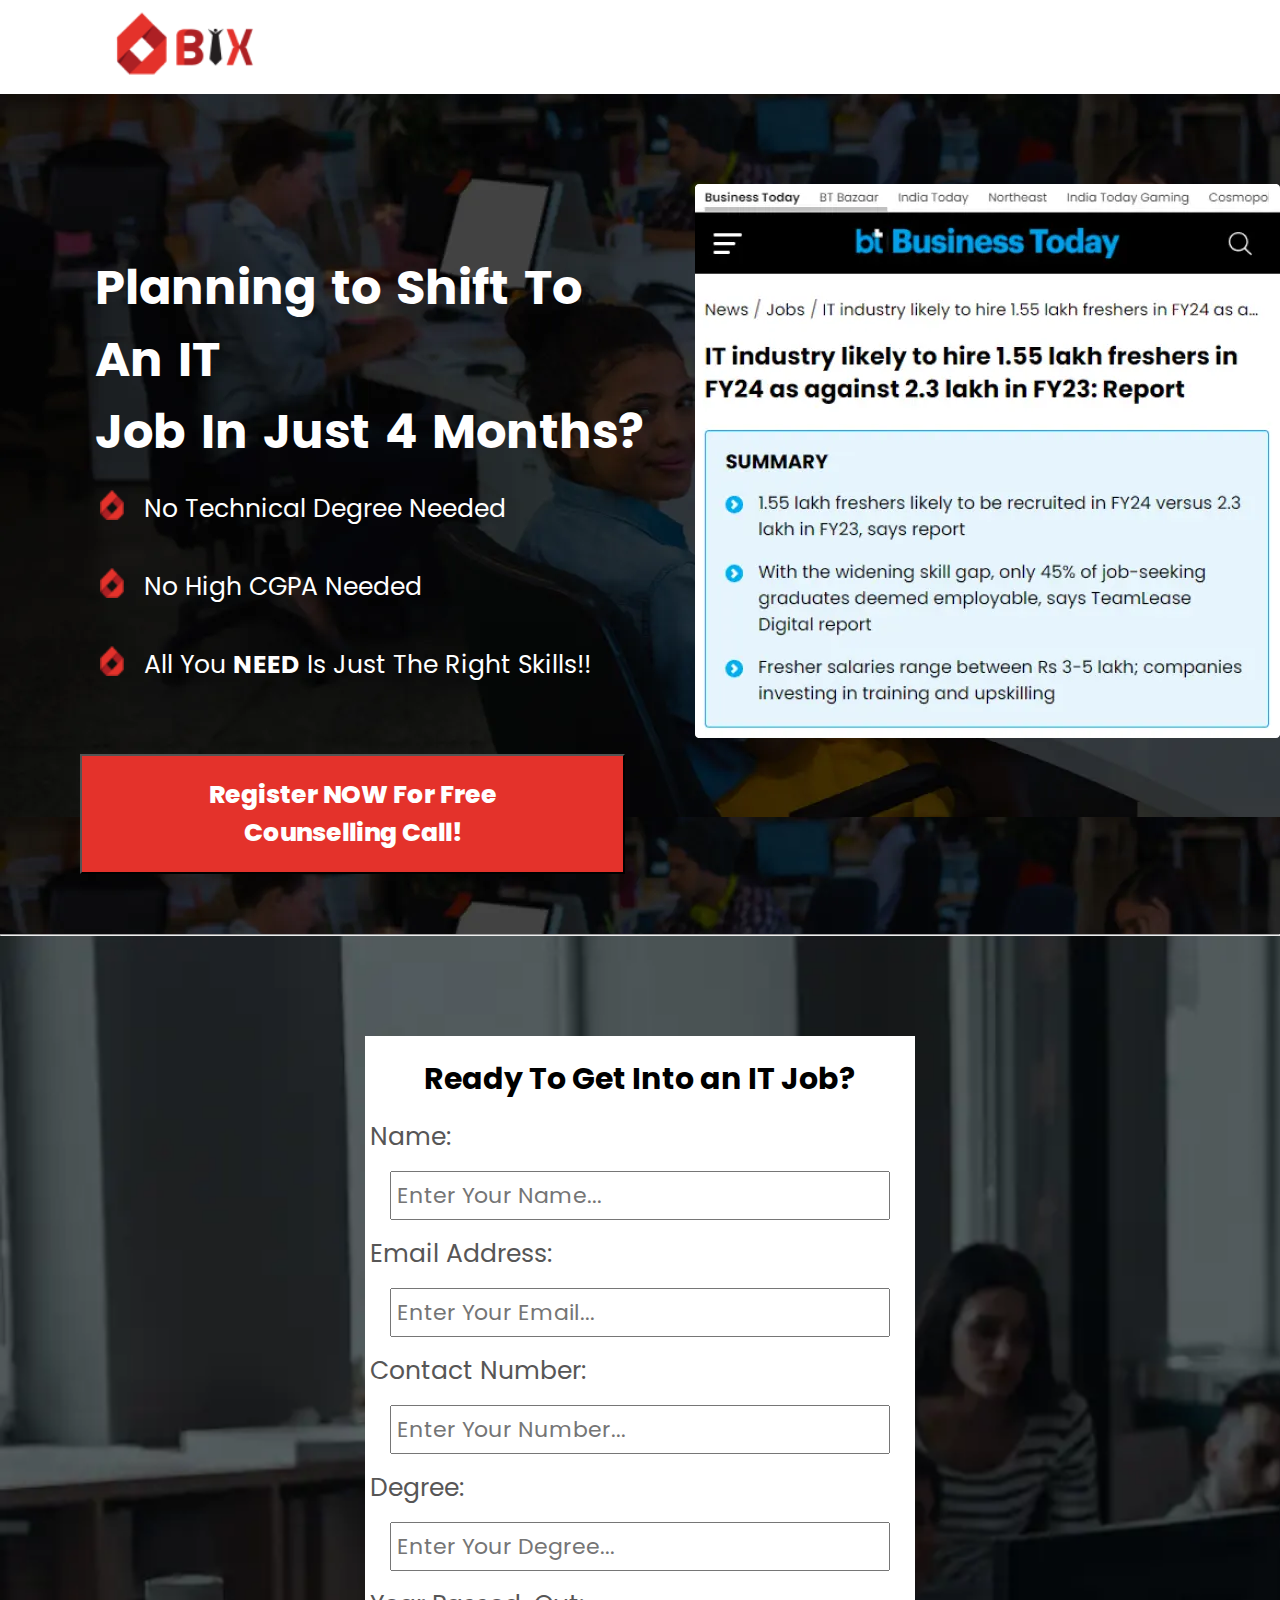
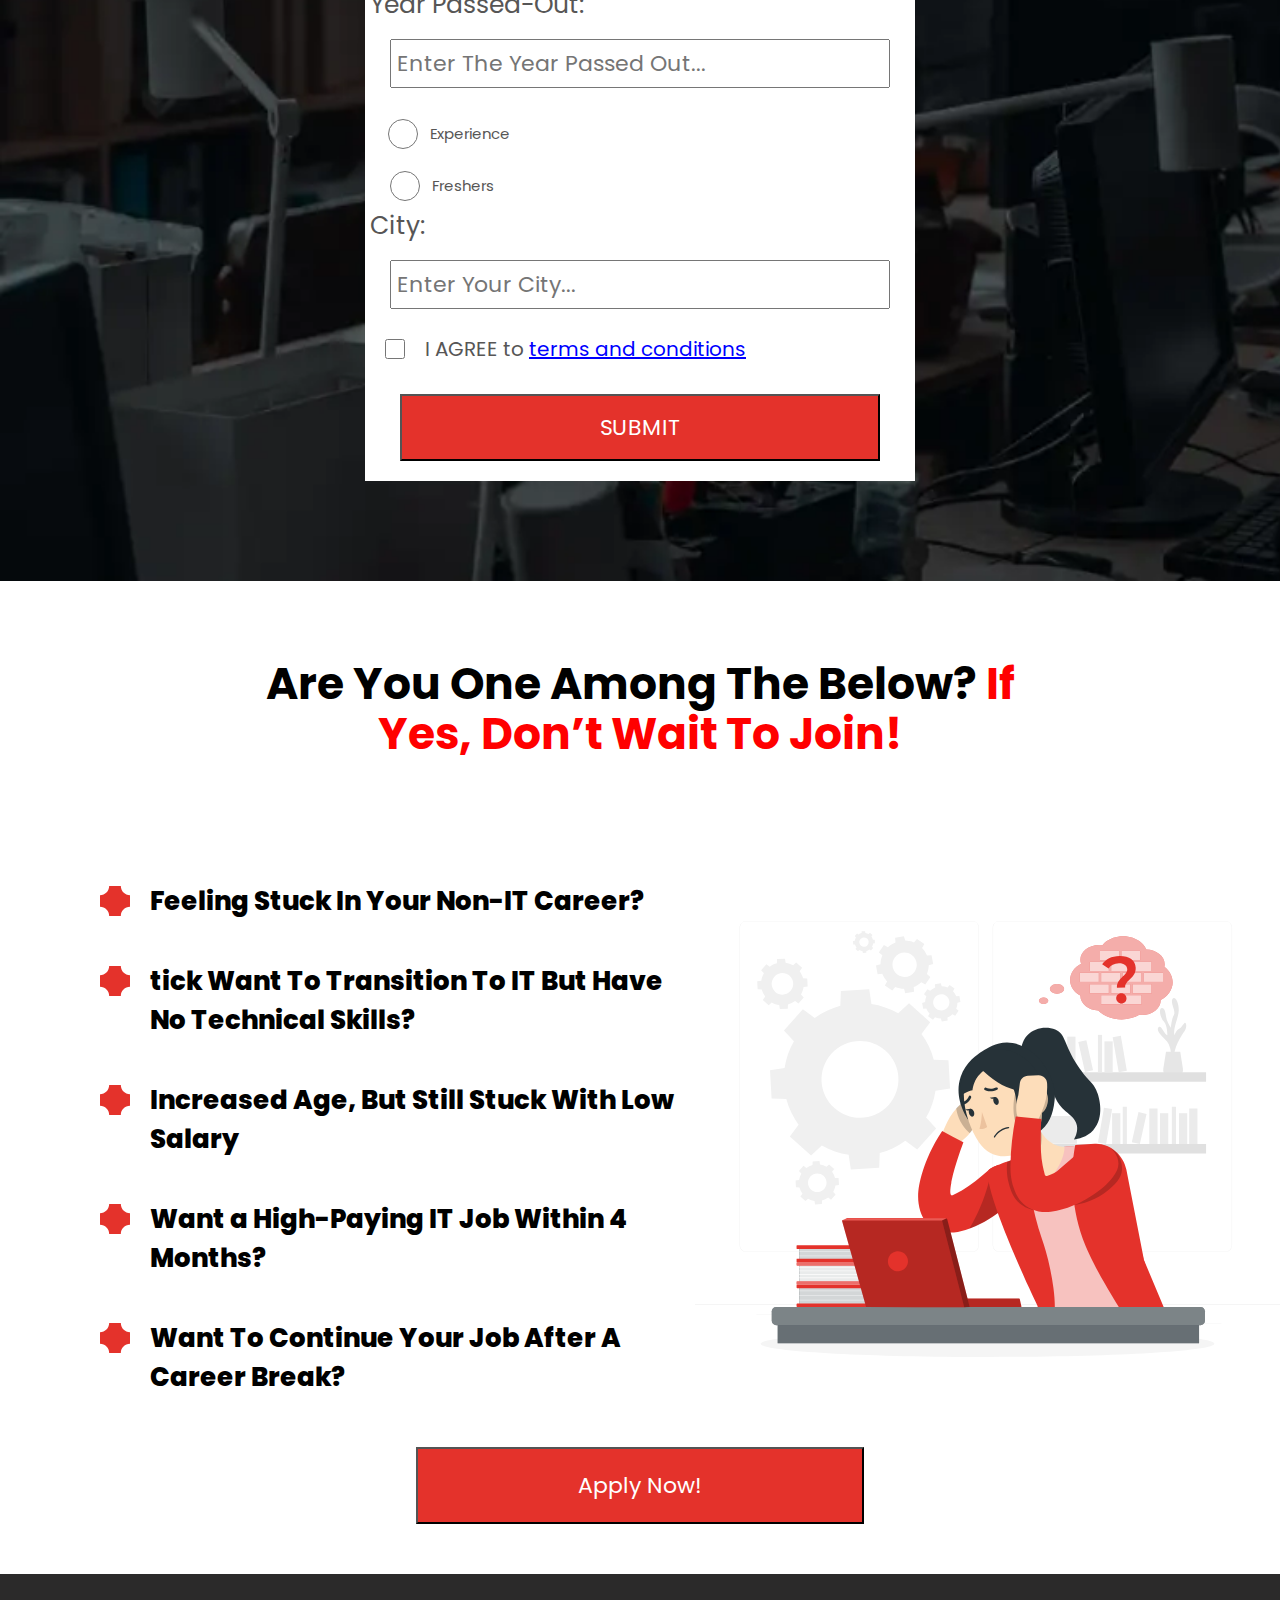
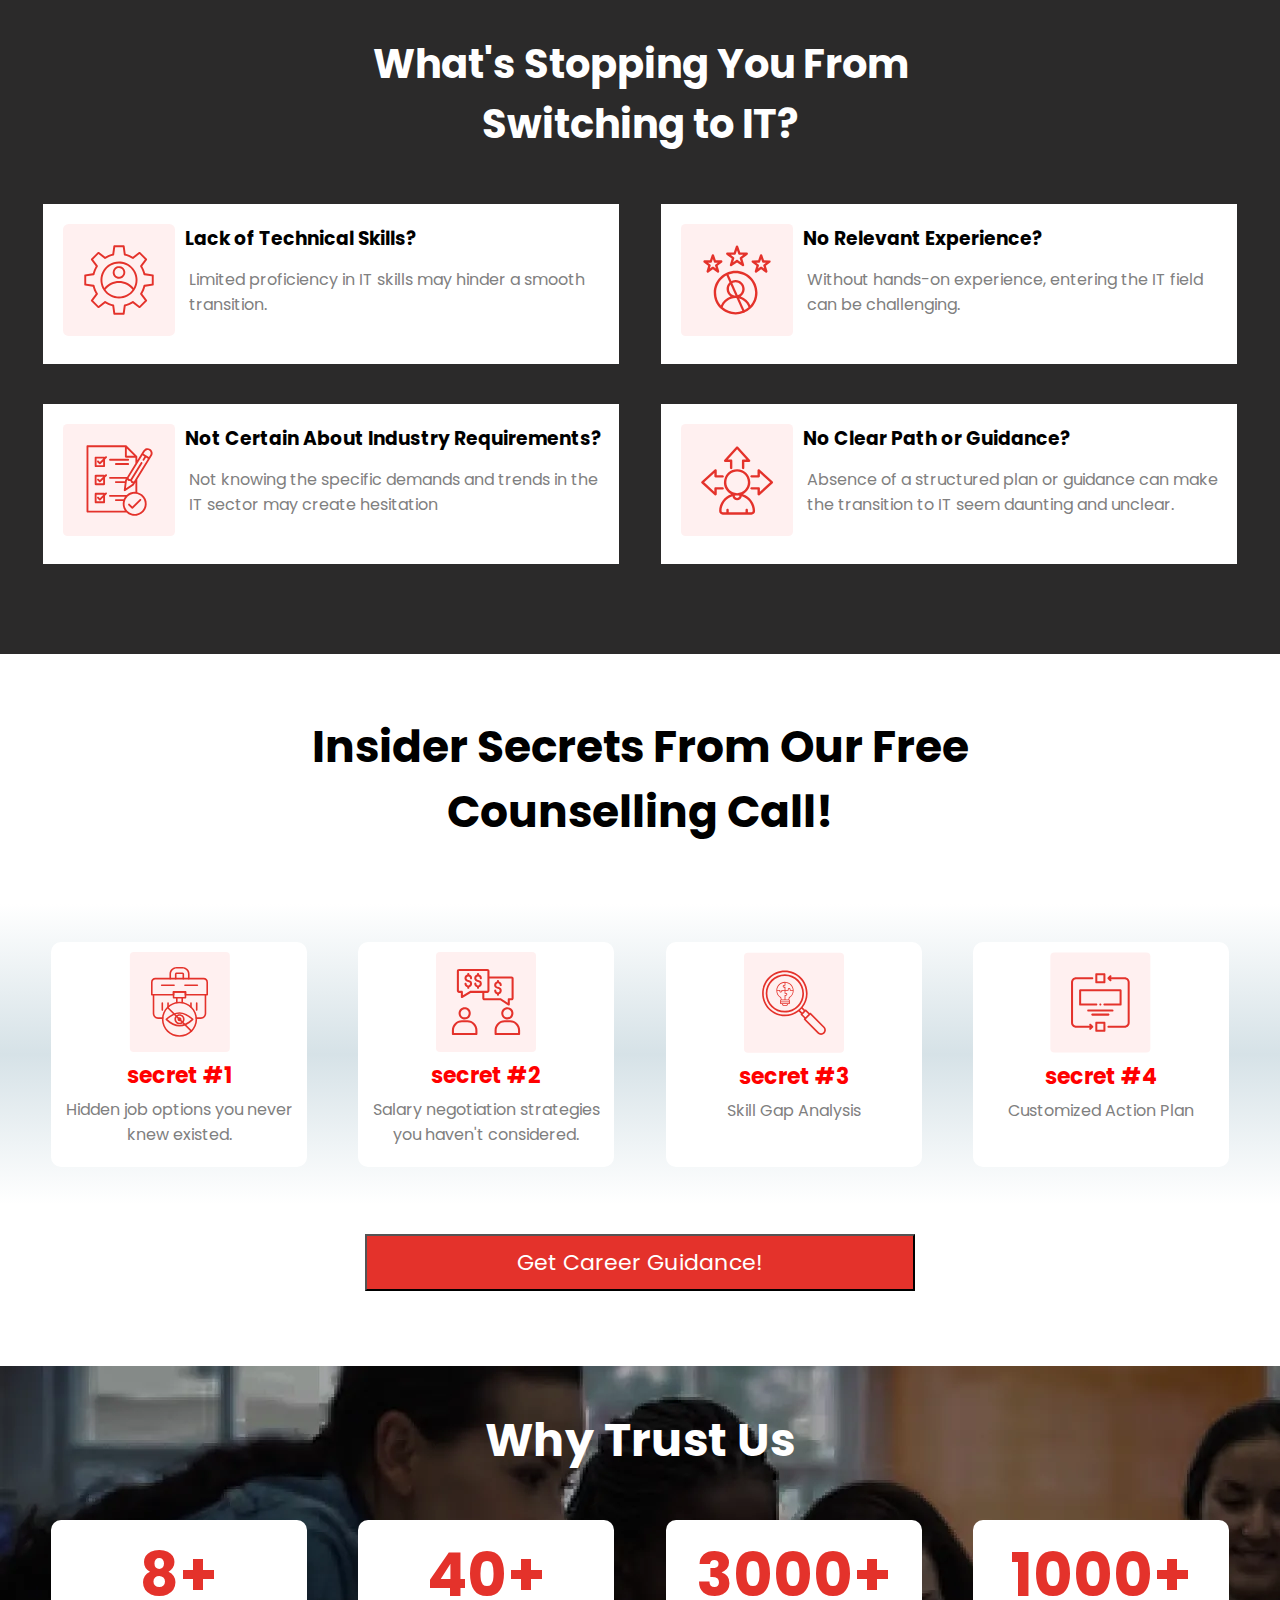
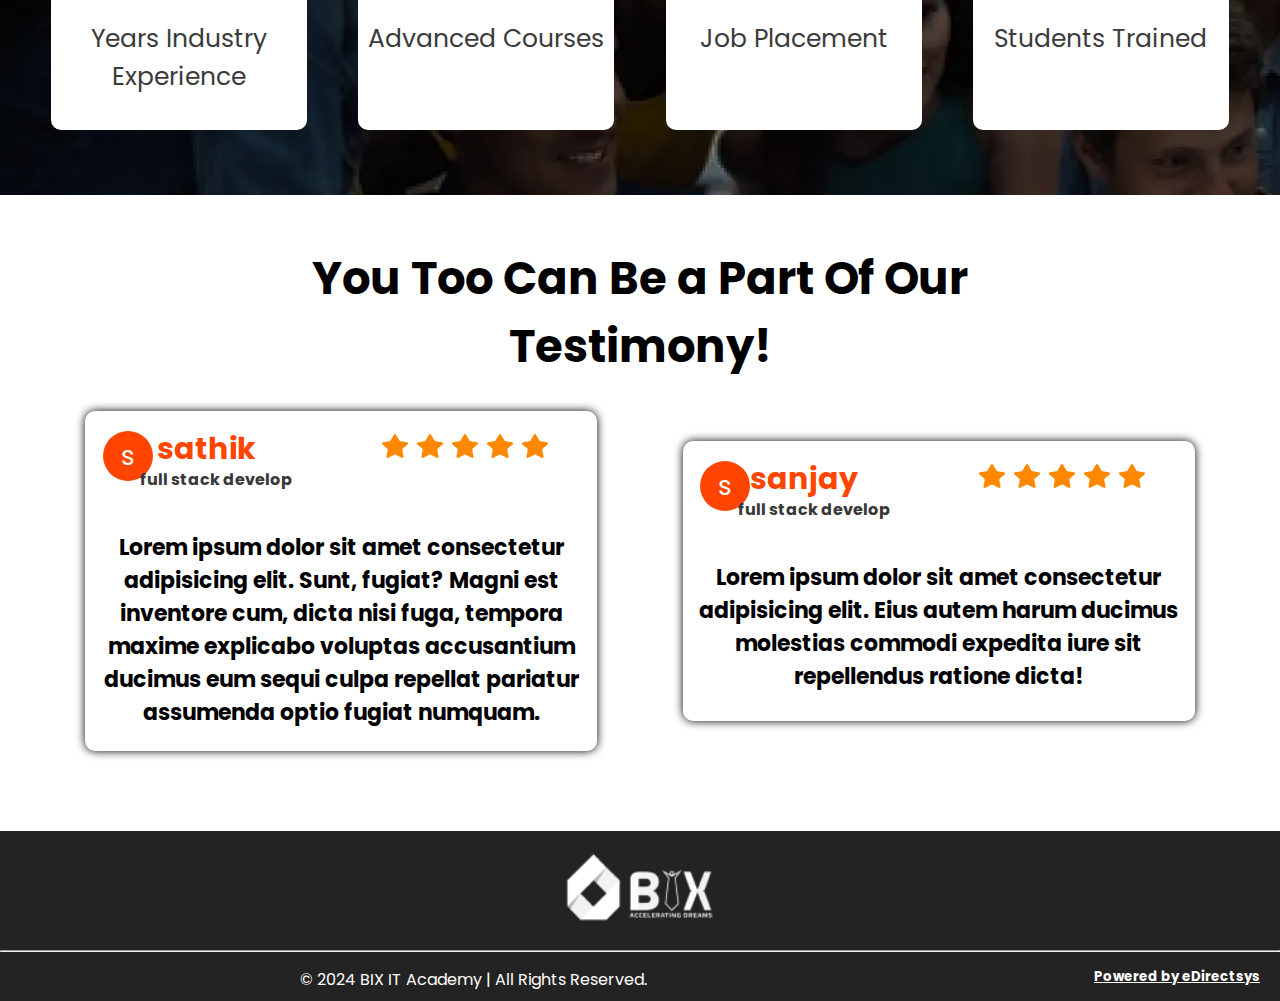
<file: index.html>
<!DOCTYPE html>
<html lang="en">
<head>
    <meta charset="UTF-8">
    <meta name="viewport" content="width=device-width, initial-scale=1.0">
    <title>Document</title>
    <link rel="stylesheet" href="style.css">
    <link href="https://fonts.googleapis.com/css2?family=Poppins:wght@300;400;600&display=swap" rel="stylesheet">
</head>
<body>
    <div class="header">
        <img src="bix-logo.png" alt="">
    </div>
    <div class="container">
        <div class="container1">
            <h1 style="color:white;">Planning to Shift To An IT<br>
           Job In Just 4 Months?</h1>
            <div class="list"><div class="list1">
                <img src="icon-cont.png" alt="">
                <p>No Technical Degree Needed</p><br></div>
                <div class="list2">
                <img src="icon-cont.png" alt="">
                <p>No High CGPA Needed</p><br></div>
                <div class="list3">
                <img src="icon-cont.png" alt="">
                <p>All You <span style="font-weight: bolder;">NEED</span> Is Just The Right Skills!!</p>
                </div>
                <div class="register">
                    <button type="button" class="btnn1">Register NOW For Free Counselling Call!</button>
                </div>
                </div>
        </div>
        <div class="contain2">
            <img src="business.webp" alt="">
        </div>

    </div>
    <hr>
    <div class="container2">
  <div class="form">
    <form style="margin-top: 20px;"><div class="input">
        <h1 style="font-size: 30px;color: black;">Ready To Get Into an IT Job?</h1><br>
        <label for="name" style="margin-right: 330px;">Name:</label><br>
        <input type="text" placeholder="Enter Your Name..."><br>
        <label for="email" style="margin-right: 260px;">Email Address:</label><br>
        <input type="email"placeholder="Enter Your Email..."><br>
        <label for="contact">Contact Number:</label><br>
        <input type="number" placeholder="Enter Your Number..."><br>
        <label for="degree">Degree:</label><br>
        <input type="text" placeholder="Enter Your Degree..."><br>
        <label for="year">Year Passed-Out:</label><br>
        <input type="number" placeholder="Enter The Year Passed Out..."></div>
        <br>
    <div class="radio">
  <input type="radio" id="experience" name="status" value="experience" style="margin-right: 30px;">
  <label for="experience" style="position: relative; right: 71px; bottom:10px; font-size: 15px;">Experience</label><br><br>

  <input type="radio" id="freshers" name="status" value="freshers" style="margin-right: 45px;">
  <label for="freshers" style="position: relative; right: 86px; bottom:10px; font-size: 15px;" >Freshers</label>
  <br></div>
  <div class="input">
  <label for="city">City:</label><br>
  <input type="text" placeholder="Enter Your City..."><br></div><div class="checkbox">
  <input type="checkbox"> <label for="" style="position: relative;bottom: 3px;">I AGREE to <a href="">terms and conditions</a></label></div>
  <input type="button" value="SUBMIT" id="btn">
    </form>
  </div>
    </div>
    <div class="container3"><div class="header2">
        <h1>Are You One Among The Below?<span> If <br>
       <div class="summa">Yes, Don’t Wait To Join!</div></h1></span>
        </div><div class="content">
        <ul>
            <img src="ambulance.svg" alt=""><li>Feeling Stuck In Your Non-IT Career?</li>
            <img src="ambulance.svg" alt=""><li>tick
                Want To Transition To IT But Have No Technical Skills?</li>
            <img src="ambulance.svg" alt=""><li>Increased Age, But Still Stuck With Low Salary</li>
            <img src="ambulance.svg" alt=""><li>Want a  High-Paying IT Job Within 4 Months?</li>
            <img src="ambulance.svg" alt=""><li>Want To Continue Your Job After A Career Break?</li>
        </ul>
        <img src="thinking.svg" alt="">
</div><div class="btn2">
<input type="button" name="" id="btn2" value="Apply Now!">
   </div> </div>
   <div class="container4">
    <div class="header3">
        <h1 style="color: white; font-size: 40px;">What's Stopping You From<br> Switching to IT?</h1>
    </div><div class="rows">
    <div class="row1">
        <div class="item1">
<img src="technical-skill.svg" alt="">
<div class="it1">  
<h3>
    Lack of Technical Skills?
    
</h3>
<p>Limited proficiency in IT skills may hinder a smooth transition.

</p></div>
        </div>
        <div class="item2">
<img src="no-experience.svg" alt=""><div class="it2">
<h3>No Relevant Experience?</h3>
<p>Without hands-on experience, entering the IT field can be challenging.</p>
</div>
        </div></div>
        <div class="row2">
            <div class="item3">
<img src="requirements.svg" alt=""><div class="it3">
<h3>Not Certain About Industry Requirements?</h3>
<p>Not knowing the specific demands and trends in the IT sector may create hesitation</p></div>
            </div>
            <div class="item4">
                <img src="guidance.svg" alt=""><div class="it4">
<h3>No Clear Path or Guidance?</h3>
<p>Absence of a structured plan or guidance can make the transition to IT seem daunting and unclear.</p></div>
            </div>
        </div>
        </div>
    </div>
   </div>
   <div class="container5"><div class="h1">
    <h1>
        Insider Secrets From Our Free</h1>
       <h1> Counselling Call!
    </h1></div>
    <div class="secret">
        <div class="secret1"><img src="secret-1.svg" alt=""><h3 style="color:red">secret #1</h3><p>Hidden job options you never knew existed.</p></div>
        <div class="secret1"><img src="secret-2.svg" alt=""><h3 style="color:red">secret #2</h3><p>Salary negotiation strategies you haven't considered.</p></div>
        <div class="secret1"><img src="secret-3.svg" alt=""><h3 style="color:red">secret #3</h3><p>Skill Gap Analysis</p></div>
        <div class="secret1"><img src="secret-4.svg" alt=""><h3 style="color:red">secret #4</h3><p>Customized Action Plan</p></div>
    </div>
   </div>
   <div class="btn3" style="text-align: center;">
    <input type="button" value="Get Career Guidance!">
   </div>
<div class="container6">
    <h1 style="color: white; padding: 40px; font-size: 46px;">
        Why Trust Us
    </h1>
    <div class="contain7">
        <div class="placement"><h1>8+</h1><p>Years Industry Experience</p></div>
        <div class="placement"><h1>40+</h1><p>Advanced Courses</p></div>
        <div class="placement"><h1>3000+</h1><p>Job Placement</p></div>
        <div class="placement"><h1>1000+</h1><p>Students Trained</p></div>
    </div>
</div>
<div class="container8">
    <h1 style="font-size: 45px; padding-top: 50px;">You Too Can Be a Part Of Our <br>Testimony!</h1>
    <div class="contain8">
    

        <div class="review1">
            <div class="row1">
                <p>s</p><div class="sub">
                <h3 style="margin-right: 20px; margin-top: 15px; font-size: 30px; color: orangered;">sathik</h3><br>
                <h4 style="position: relative; bottom:30px;text-align: center;color:rgb(56, 56, 56)">full stack
                     develop</h4></div>
                <img src="rating.svg" alt="" width="300px" height="30px" style="margin-top: 20px; position: relative; left:20px;"></div>
             <h6 style="font-size: 22px; position: relative; bottom: 80px; justify-content: flex-start;">Lorem ipsum dolor sit amet consectetur adipisicing elit. Sunt, fugiat? Magni est inventore cum, dicta nisi fuga, tempora maxime explicabo voluptas accusantium ducimus eum sequi culpa repellat pariatur assumenda optio fugiat numquam.</h6>
            
        </div>
        <div class="review2">
            <div class="row2">
                <p>s</p><div class="sub2">
                <h3 style="margin-right: 20px; margin-top: 15px; font-size: 30px; color: orangered;">sanjay</h3><br>
                <h4 style="position: relative; bottom:30px;text-align: center;color:rgb(56, 56, 56)">full stack
                     develop</h4></div>
                <img src="rating.svg" alt="" width="300px" height="30px" style="margin-top: 20px; position: relative; left:20px;">
            </div>
            <h6 style="font-size: 22px; position: relative; bottom: 80px; justify-content: flex-start;">Lorem ipsum dolor sit amet consectetur adipisicing elit. Eius autem harum ducimus molestias commodi expedita iure sit repellendus ratione dicta!</h6>
            <h6></h6>
        </div>
    </div>
    
</div>
<div class="footer">
    <footer>
        <img src="logo-white-bix 1.png" alt=""><br><hr class="line">
        <p style="color: white; padding-left: 20px;">© 2024 BIX IT Academy | All Rights Reserved.</p>
        <h5><a href="">Powered by eDirectsys</a></h5>
    </footer>
</div>
</body>
</html>
</file>
<file: style.css>
*{
    padding:0;
    margin:0;
    font-family: 'poppins','san-serif';
}
.header{
    width:100%;
background-color:white;
}
.header img{
    margin-left: 100px;
    padding:10px;
    width:150px;
    height:auto;
}
.container1{
   margin-left: 60px;
   margin-top: 100px;
   font-size: 24px;
   }
.list{
    font-size: 25px;
    font-weight: 400;
    padding:20px;
    
}
.list1,.list2,.list3{
    display: flex;
    padding:20px;
}
.list img{
   height:30px;
}
button{
   margin-top: 50px;
    padding: 20px 90px;
    background-color:#E4322B;;
    font-weight: 800;
    font-size: 25px;
    color:white;

}
.container{
    color:white;
    padding:40px 0px;
    display: flex;
    background: url('main\ page.webp');
  
   
}
.container1 h1{
    position: relative;
    top:18px;
    margin-left: 35px;

color: black;
word-spacing: 5px;
}
.contain2 img{
    margin-top: 50px;
    margin-left: 50px;
}
.container1 img{
    margin-right:20px;
}
.container2{
    margin-bottom: 70px;
   width:100%;
   height:auto;
    background:url('main2.webp');
    background-size: cover;
    background-repeat: no-repeat;
    display: flex;
    justify-content: center;
    align-items: center;
}
.form{width:43%;
    height: auto;
    background-color: white;
    text-align: center;
    font-size: 10px;
    color:rgb(87, 86, 86);
    display: flex;
    justify-content: center;
    align-items: center;
margin-top: 100px;
margin-bottom: 100px;
}
.input input{
    height:35px;
    width:90%;
    margin: 15px;
   
    
}
input[type="radio"]{
width:30px;
    height:30px;
    position: relative;
    right: 50px;


}
.radio{
    margin-right: 260px;
}
.radio label{
    position: relative;
    bottom:2px;
}
 .input label{
    font-size: 25px;
    float: left;
}
.checkbox
{
    float:left;
    font-size: 20px;
}
[type='checkbox']{
     height:20px;
    width: 20px;
   margin: 15px;
    
}
.checkbox a{
    color: blue;
}
#btn{
    margin-top: 20px;
    padding:15px 40px;
    font-size: 22px;
    width:89%;
    background-color: #E4322B;
    color:white;
    margin-bottom: 20px;

}
input{
    font-size: 22px;
    padding:5px;
}
.header2{
    text-align: center;
    font-size: 22px;
}
.header2 span{
color:red;
}
.summa{
    position: relative;
    bottom: 15px;
}
.container3 ul{
    font-size: 26px;
padding: 80px;
    list-style-type: none;
    position: relative;
    bottom: 20px;
    left:70px;
    font-weight: 800;

}
.content{
    display: flex;
}
ul img{
    position: relative;
    right:50px;
    top:45px;
    width:30px;
    height: 30px;
}
#btn2{
 padding:20px 160px;
  background:#E4322B;
 color: white;
 
   }
.btn2{
    text-align: center;
    position: relative;
    bottom: 50px;
}
.header3{
    padding: 50px;
    text-align: center;
    padding-top: 60px;
}
.row1{
    width:100%;
    height: 200px;
    background-color:transparent;
   display: flex;
   justify-content: space-evenly;


}
.container4{
    background-color:rgb(43, 42, 42);
}
.item1,.item2,.item3,.item4{
display: flex;
    width:45%;
    height: 80%;
    background-color: white;
    
}
.row2{
    
    width:100%;
    height: 200px;
    background-color:transparent;
    display: flex;
   justify-content: space-evenly;
padding-top: 0px;

}
.rows{
    padding-bottom: 50px;
}
.rows h3{
    padding-top: 20px;
    padding-left: 10px;
}
.rows img{
    weight:70%;
    height:70%;
    padding-left: 20px;
    padding-top: 20px;

}
.rows p{
    padding:14px;
    color: grey;

}

.container5 .h1{
    text-align: center;
    padding: 60px;
    font-size: 22px;
   
}
.secret{
    width:100%;
    height:300px;
    background:linear-gradient(white,rgb(214, 226, 231),white);
    display: flex;
    justify-content:space-evenly;
    align-items: center;
    margin-bottom: 30px;
    
    
   
}
.secret1{
border-radius: 10px;
    width:20%;
    height:75%;
    background-color: white;
    text-align: center;
    
   
    
}
.secret1 img{
   margin-top: 10px;
}
.secret1 h3{
    font-size: 22px;
}
.secret1 p{
    padding:5px;
    color:grey;
}
.btn3 input{
    background-color: #E4322B;
    padding:10px 150px;
    color: white;
    margin-bottom: 75px;
}
.contain7{
    width:100%;
    height:280px;
    display: flex;
    justify-content:space-evenly;
    align-items: center;
   
}
.placement{
    border-radius: 10px;
    width:20%;
    height:75%;
    background-color: white;
    text-align: center;
    position: relative;
    bottom: 30px;
}
.container6{
    text-align: center;
    background-size:cover ;
    background: url('social-bgk.webp');
    background-repeat: no-repeat;
}
.placement h1{
    padding-top: 10px;
    font-size: 60px;
    color: #E4322B;
}
.placement p{
    padding-top: px;
    font-size: 25px;
    color: rgb(59, 59, 59);
}
.container8{
    text-align: center;
    
}
.contain8{
    width:100%;
    height:400px;
    display: flex;
    justify-content:space-evenly;
    align-items: center;
margin-bottom: 50px;}
    
   
.review1{
    position: relative;
    width:40%;
    height: 85%;
    background-color: white;
    border-radius: 10px;
    box-shadow: 0px 0px 10px 0px black;
}
.review2{
    width:40%;
    height:70%;
    background-color: white;
    border-radius: 10px;
    box-shadow: 0px 0px 10px 0px black;
}
.review1 p{
    height: 50px;
    width: 50px;
    background-color:orangered;
    display: flex;
    align-items: center;
    justify-content: center;
    border-radius:50px ;
    font-size: 26px;
color:white
;
position: relative;
left:15px;
top:20px;
}
.review2 p{
    height: 50px;
    width: 50px;
    background-color:orangered;
    display: flex;
    align-items: center;
    justify-content: center;
    border-radius:50px ;
    font-size: 26px;
color:white;
position: relative;
left:15px;
top:20px;
}
.rows3{
    position: absolute;
}
footer{ text-align: center;
    background: rgb(36, 35, 35);
    width:100%;
    height: 170px;
}
.footer img{
    width:160px;
    padding: 20px;
}
.footer p{

    padding-top: 15px;
   
    margin-left: 280px;
    position: relative;
    float: left;
}
.footer  h5 a{
    color: white;
    padding-top: 15px;
    float: right;
    margin-right: 20px;
}
</file>
